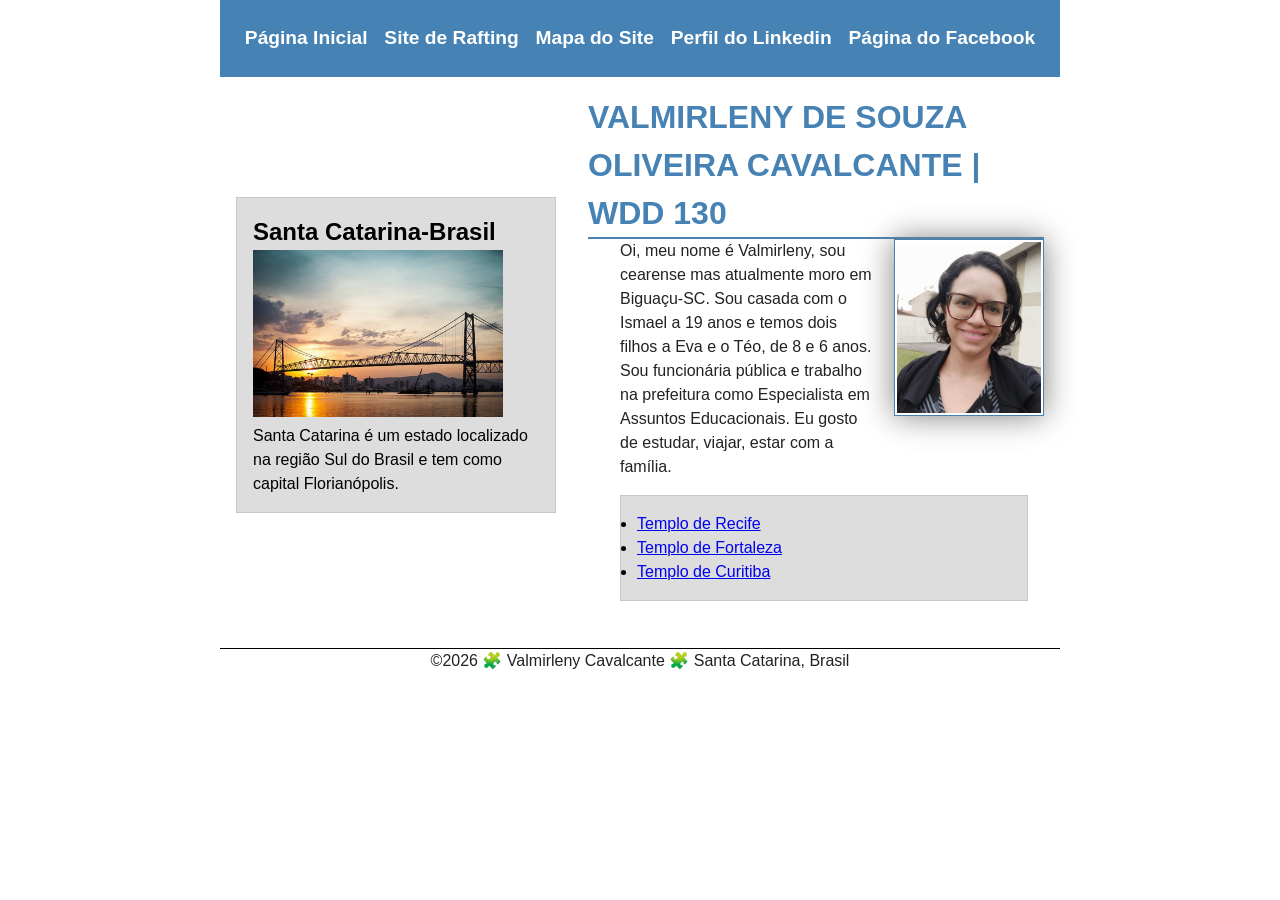
<file: index.html>
<!DOCTYPE html>
<html lang="pt-br">

<head>
    <meta charset="UTF-8">
    <meta name="viewport" content="width=device-width, initial-scale=1.0">
    <title>WDD 130 VALMIRLENY CAVALCANTE</title>

    <meta name="description" content="Valmirleny Cavalcante | WDD 130 | Página com finalidade de aprendizado.">
    <meta name="author" content="Valmirleny Cavalcante">
    <link rel="stylesheet" href="estilos/estilos.css">
</head>

<body>
    <header>
        <nav>
            <a href="#">Página Inicial</a>
            <a href="wwr/">Site de Rafting</a>
            <a href="wwr/mapa-do-site.html">Mapa do Site</a>
            <a href="https://linkedin.com">Perfil do Linkedin</a>
            <a href="https://facebook.com">Página do Facebook</a>
        </nav>
    </header>

    <div class="grid">

        <main>
            <h1 class="Indentação">VALMIRLENY DE SOUZA OLIVEIRA CAVALCANTE | WDD 130</h1>
            <img src=" imagens/perfil.jpg" alt="Meu nome é Valmirleny Cavalcante" width="200">
            <p class="indentação">Oi, meu nome é Valmirleny, sou cearense mas atualmente moro em Biguaçu-SC.
                Sou casada com o Ismael a 19 anos e temos dois filhos a Eva e o Téo, de 8 e 6 anos. Sou funcionária
                pública
                e trabalho na prefeitura como Especialista em Assuntos Educacionais. Eu gosto de estudar, viajar, estar
                com
                a família.
            </p>
            <ul class="caixa indentação">
                <li><a href="https://www.churchofjesuschrist.org/temples/details/recife-brazil-temple?lang=por"
                        target="_blank">Templo de Recife </a></li>
                <li><a href="https://www.churchofjesuschrist.org/temples/details/fortaleza-brazil-temple?lang=por"
                        target="_blank">Templo de Fortaleza</a></li>
                <li><a href="https://www.churchofjesuschrist.org/temples/details/curitiba-brazil-temple?lang=por"
                        target="_blank">Templo de Curitiba</a></li>
            </ul>
        </main>

        <aside class="caixa">
            <h2>Santa Catarina-Brasil</h2>
            <img src="imagens/imagem_ponte.jpg" alt="Ponte Hercílio Luz">
            <p>Santa Catarina é um estado localizado na região Sul do Brasil e tem como capital Florianópolis.</p>
        </aside>

    </div>

    <footer>
        <p>©️2026 🧩 Valmirleny Cavalcante 🧩 Santa Catarina, Brasil</p>
    </footer>

</body>

</html>
</file>
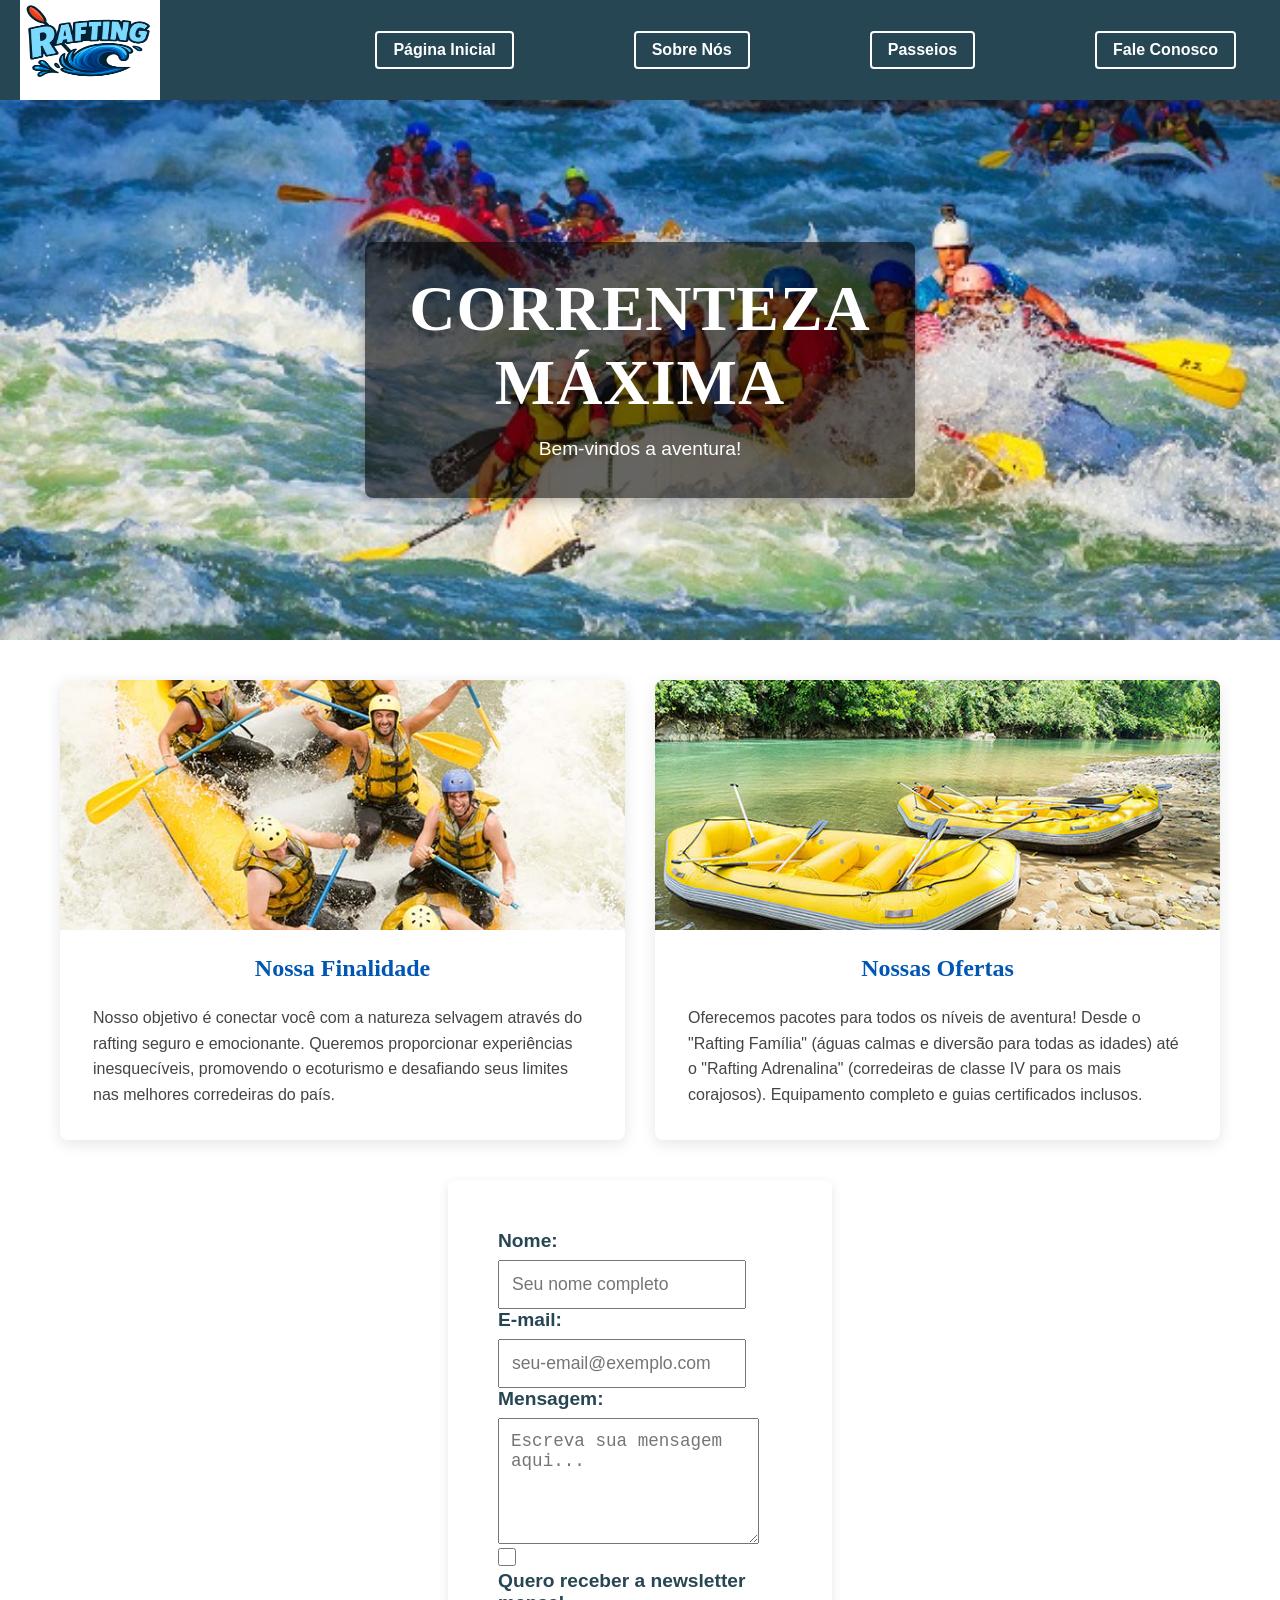
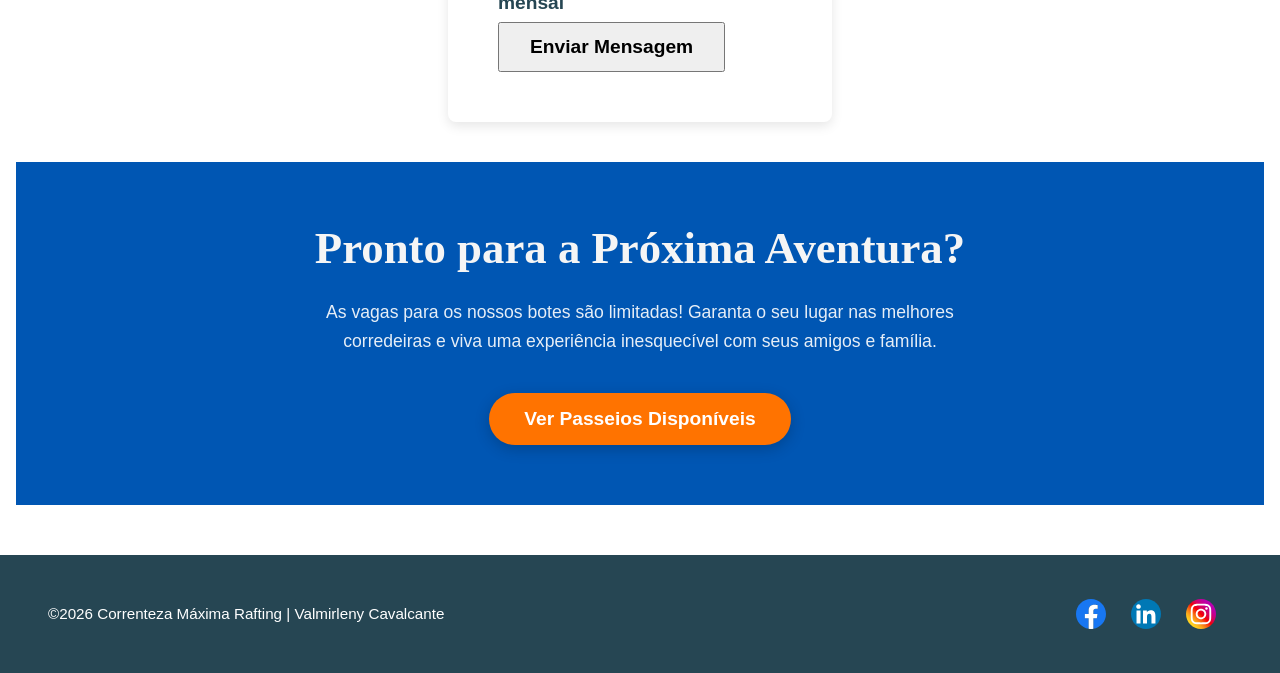
<file: wwr/index.html>
<!DOCTYPE html>
<html lang="pt-br">

<head>
    <meta charset="UTF-8">
    <meta name="viewport" content="width=device-width, initial-scale=1.0">
    <title>Página inicial Correnteza Máxima Rafting</title>
    <meta name="description" content="Página rafting">
    <meta name="author" content="Valmirleny Cavalcante">
    <link rel="stylesheet" href="estilos/rafting.css">
</head>

<body>
    <header class="página-inicial">
        <img src="imagens/logo.png" alt="Logomarca da empresa" width="200">
        <nav>
            <ul>
                <li><a href="index.html">Página Inicial</a></li>
                <li><a href="sobre.html">Sobre Nós</a></li>
                <li><a href="passeios.html">Passeios</a></li>
                <li><a href="contatos.html">Fale Conosco</a></li>
            </ul>
        </nav>
    </header>

    <div class="banner-container">
        <img src="imagens/rafting_inicial.jpeg" alt="Imagem de fundo do cabeçalho">

        <div class="banner-texto">
            <h1>Correnteza Máxima</h1>
            <p>Bem-vindos a aventura!</p>
        </div>
    </div>

    <section class="rafting-container">

        <div class="grid-card">
            <img src="imagens/inicial1.jpg" alt="Pessoas praticando rafting em corredeiras fortes">
            <div class="card-conteudo">
                <h2>Nossa Finalidade</h2>
                <p>Nosso objetivo é conectar você com a natureza selvagem através do rafting seguro e emocionante.
                    Queremos
                    proporcionar experiências inesquecíveis, promovendo o ecoturismo e desafiando seus limites nas
                    melhores
                    corredeiras do país.</p>
            </div>
        </div>

        <div class="grid-card">
            <img src="imagens/inicial3.jpg" alt="Equipe de rafting comemorando no bote">
            <div class="card-conteudo">
                <h2>Nossas Ofertas</h2>
                <p>Oferecemos pacotes para todos os níveis de aventura! Desde o "Rafting Família" (águas calmas e
                    diversão
                    para todas as idades) até o "Rafting Adrenalina" (corredeiras de classe IV para os mais corajosos).
                    Equipamento completo e guias certificados inclusos.</p>
            </div>
        </div>

    </section>




    <div class="formulario">
        <div class="formulario-inicial">
            <form action="/seu-endpoint-de-envio" method="POST">
                <div class="form-group">
                    <label for="nome">Nome:</label>
                    <input type="text" id="nome" name="nome" placeholder="Seu nome completo" required>
                </div>
                <div class="form-group">
                    <label for="email">E-mail:</label>
                    <input type="email" id="email" name="email" placeholder="seu-email@exemplo.com" required>

                    <div class="form-group">
                        <label for="mensagem">Mensagem:</label>
                        <textarea id="mensagem" name="mensagem" rows="5" placeholder="Escreva sua mensagem aqui..."
                            required></textarea>
                    </div>
                    <div class="checkbox-group">
                        <input type="checkbox" id="newsletter" name="newsletter" value="sim">
                        <label for="newsletter">Quero receber a newsletter mensal</label>
                    </div>
                    <div class="form-actions">
                        <button type="submit">Enviar Mensagem</button>
                    </div>
                </div>
            </form>
        </div>

        <section class="cta-passeios">
            <div class="cta-conteudo">
                <h2>Pronto para a Próxima Aventura?</h2>
                <p>As vagas para os nossos botes são limitadas! Garanta o seu lugar nas melhores corredeiras e viva uma
                    experiência inesquecível com seus amigos e família.</p>

                <a href="passeios.html" class="botao-cta">Ver Passeios Disponíveis</a>
            </div>
        </section>


    </div>

    <footer>
        <p>©️2026 Correnteza Máxima Rafting | Valmirleny Cavalcante </p>
        <nav class="socialmedia">
            <a href="https://facebook.com"><img src="imagens/facebook.svg" alt="Ícone do facebook"></a>
            <a href="https://linkedin.com"><img src="imagens/linkedin.svg" alt="Ícone do Linkedin"></a>
            <a href="https://instagram.com"><img src="imagens/instagram.svg" alt="ìcone do Instagram"></a>
        </nav>

    </footer>

</body>

</html>
</file>
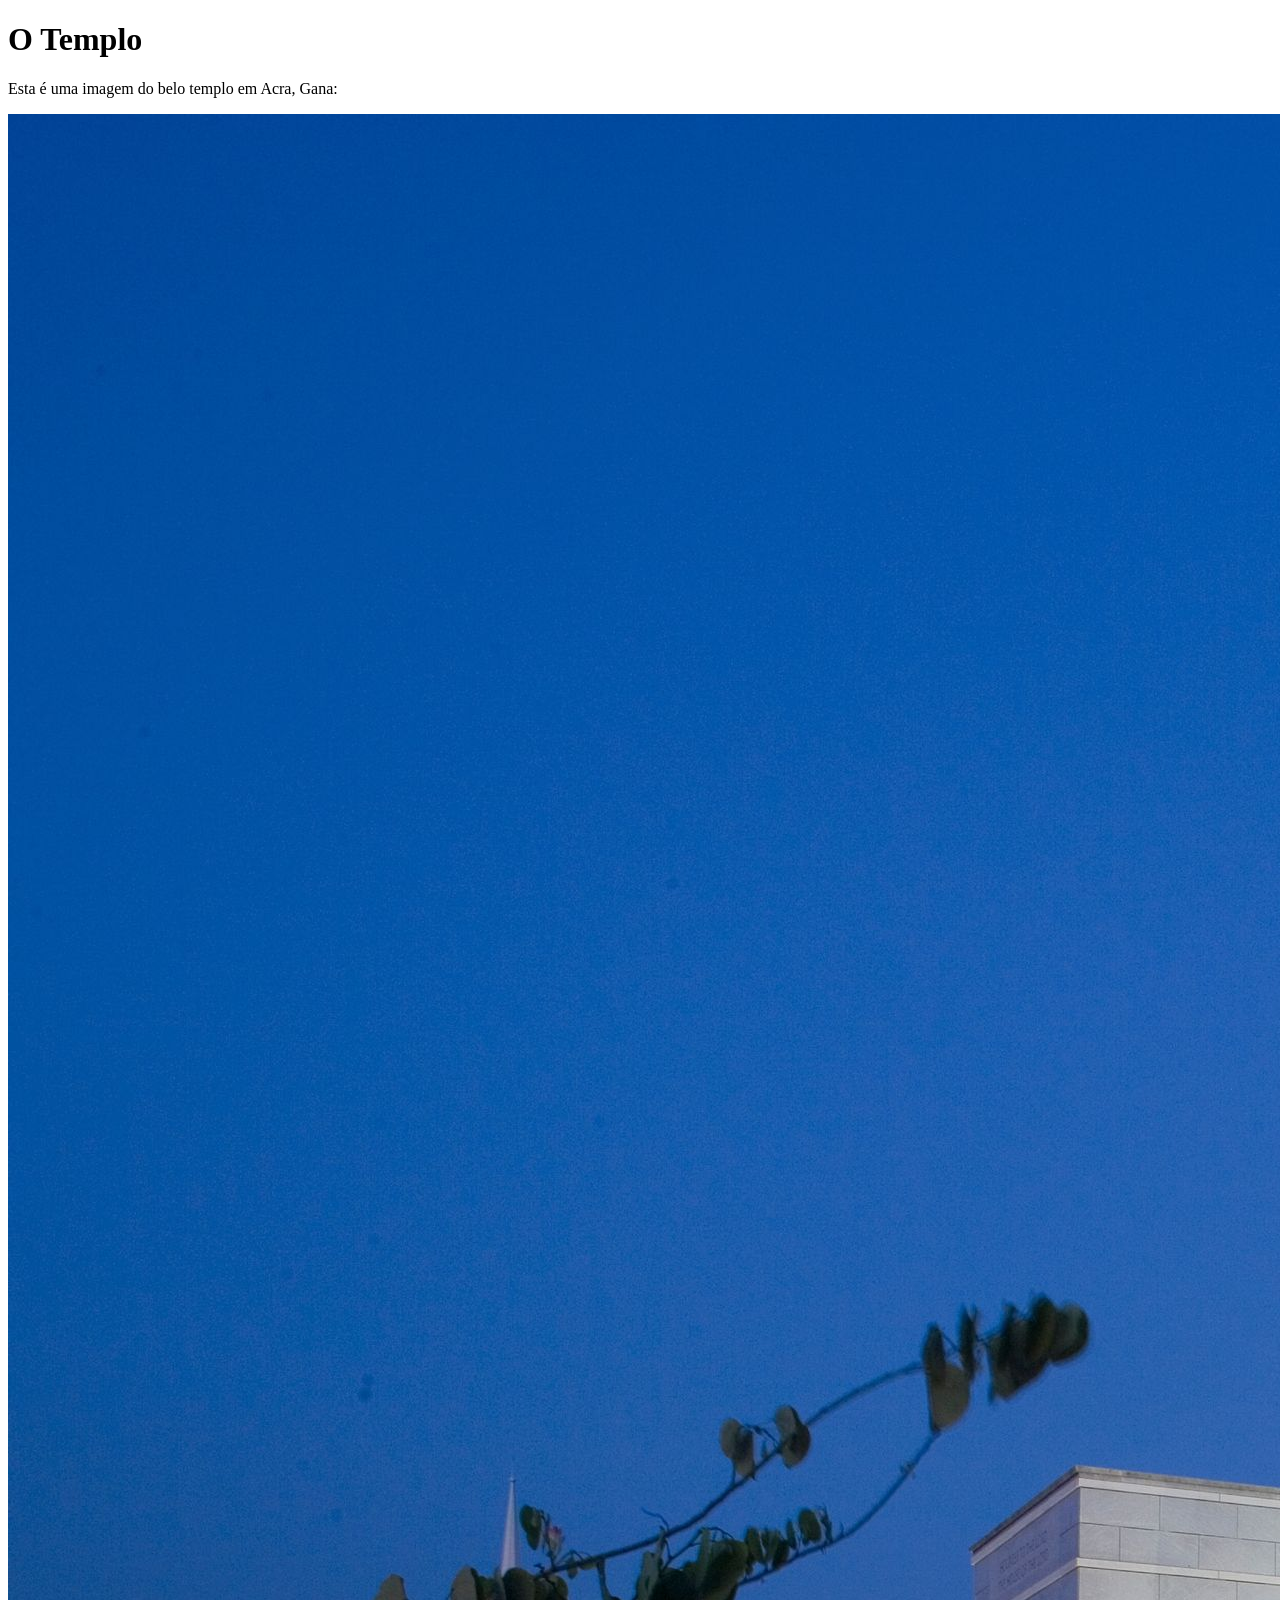
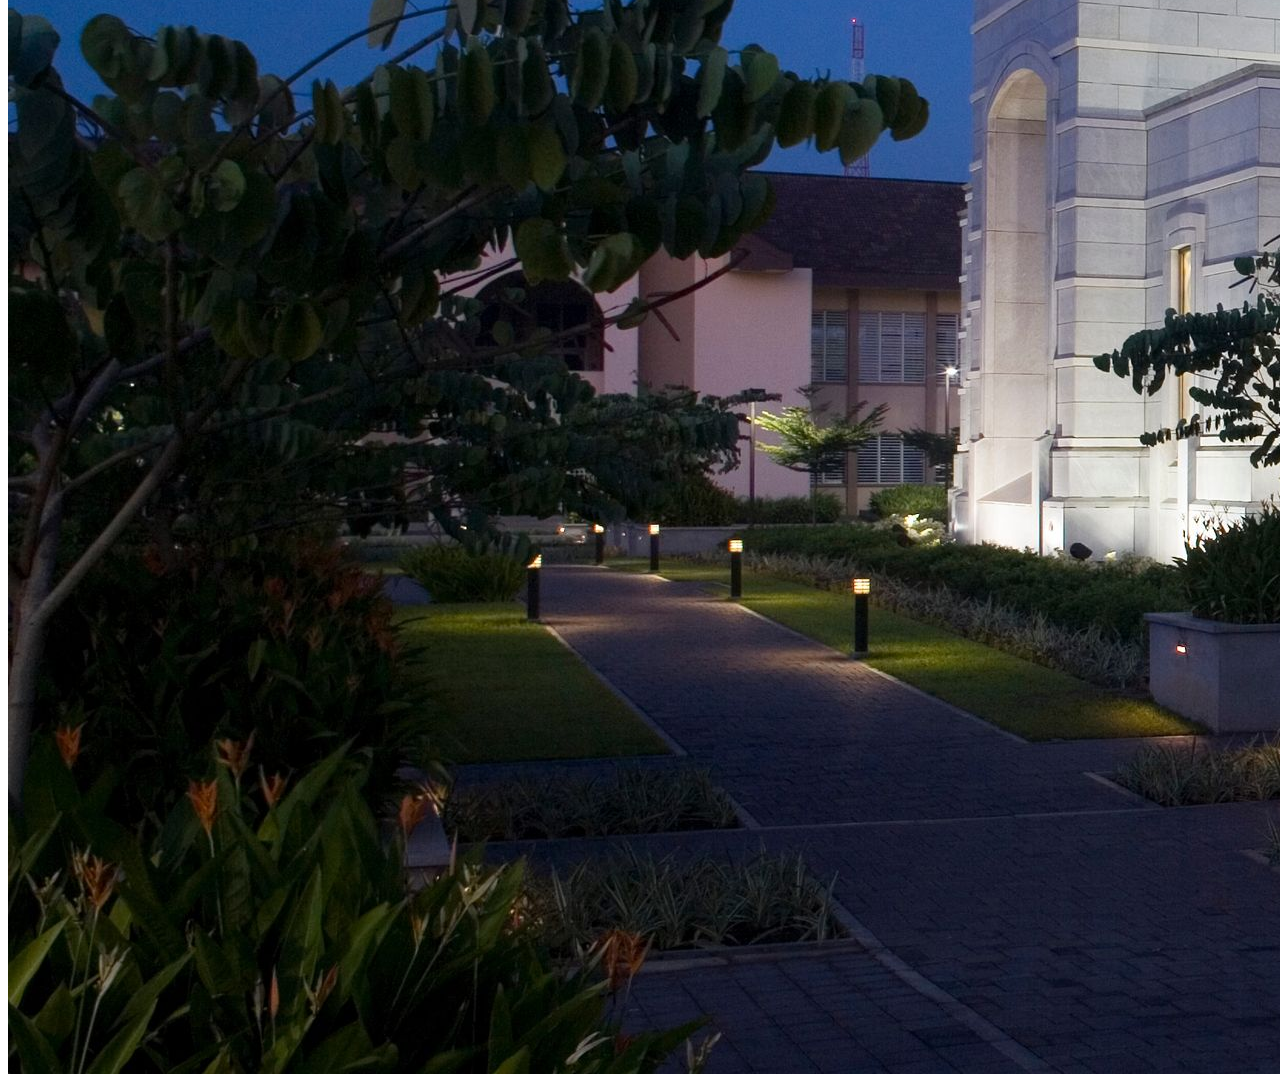
<file: semana01/imagens.html>
<!DOCTYPE html>
<html lang="pt-br">
<head>
    <meta charset="UTF-8">
    <meta name="viewport" content="width=device-width, initial-scale=1.0">
    <title>Imagem do Templo</title>
</head>
<body>
    <h1>O Templo</h1>
    <p>Esta é uma imagem do belo templo em Acra, Gana:</p>
    <img src="imagens/templo-largo.jpeg" alt="O Templo de Acra, Gana">
    
</body>
</html>
</file>
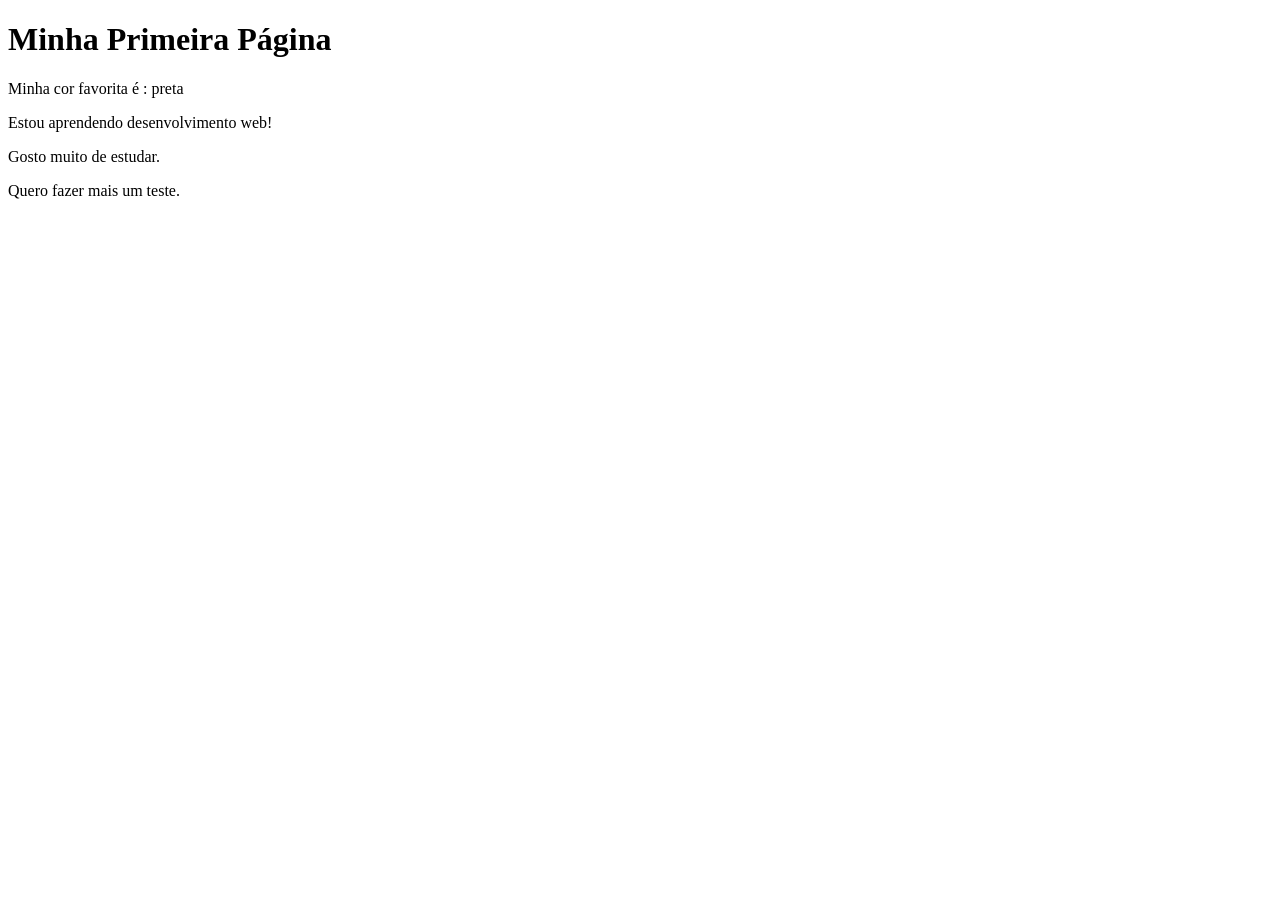
<file: semana01/primeira-pagina.html>
<!DOCTYPE html>
<html lang="pt-br">

<head>
    <meta charset="UTF-8">
    <meta name="viewport" content="width=device-width, initial-scale=1.0">
    <title>Minha Primeira Página</title>
</head>

<body>
    <h1>Minha Primeira Página</h1>
    <p>Minha cor favorita é : preta </p>
    <p>Estou aprendendo desenvolvimento web!</p>

    <p>Gosto muito de estudar.</p>
    <p>Quero fazer mais um teste.</p>
</body>

</html>
</file>
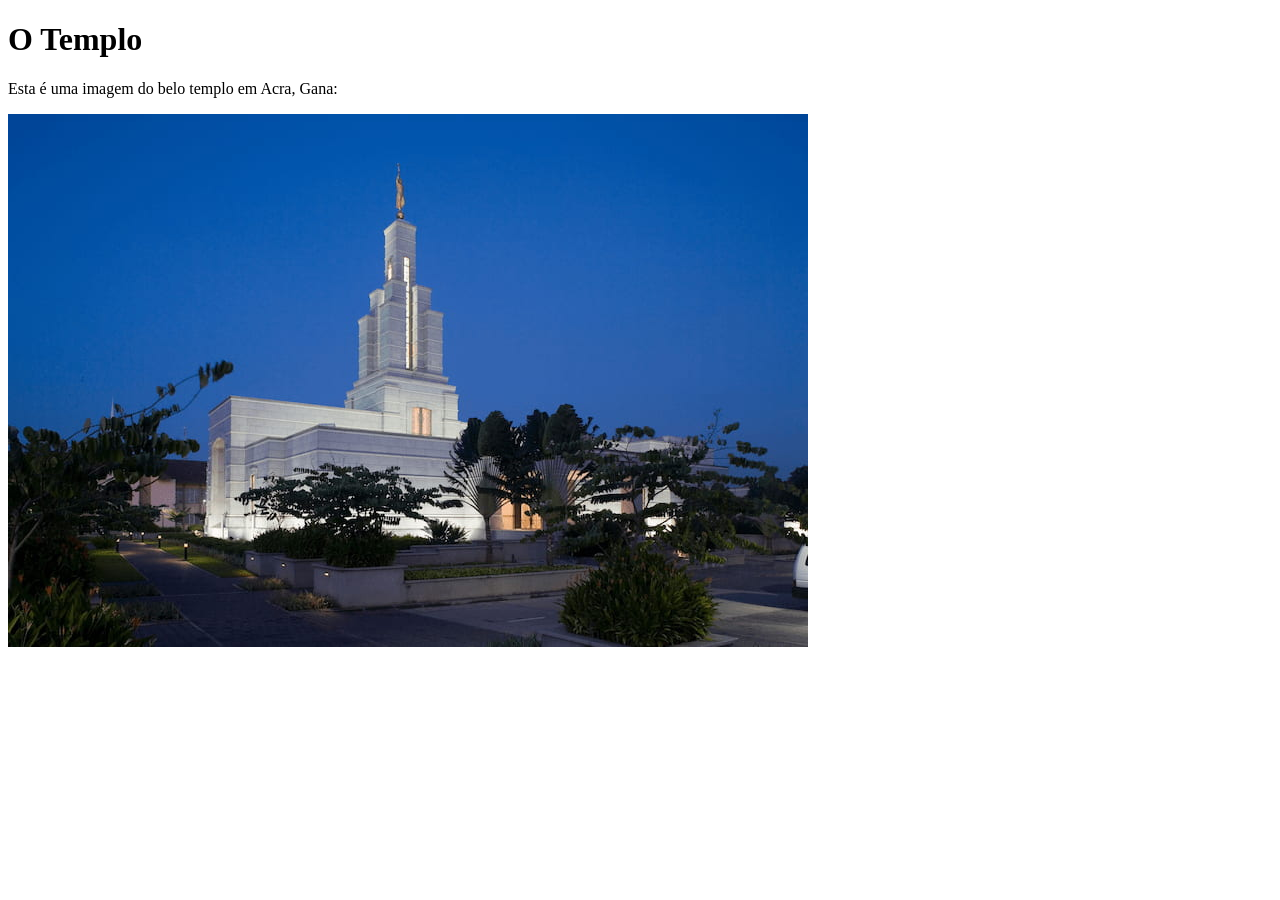
<file: semana01/solucao-imagens.html>
<!DOCTYPE html>
<html lang="pt-br">
<head>
    <meta charset="UTF-8">
    <meta name="viewport" content="width=device-width, initial-scale=1.0">
    <title>Imagem do Templo</title>
</head>
<body>
    <h1>O Templo</h1>
    <p>Esta é uma imagem do belo templo em Acra, Gana:</p>
    <img src="imagens/templo-pequeno.jpg" alt="Templo de Acra, Gana">

</body>
</html>
</file>
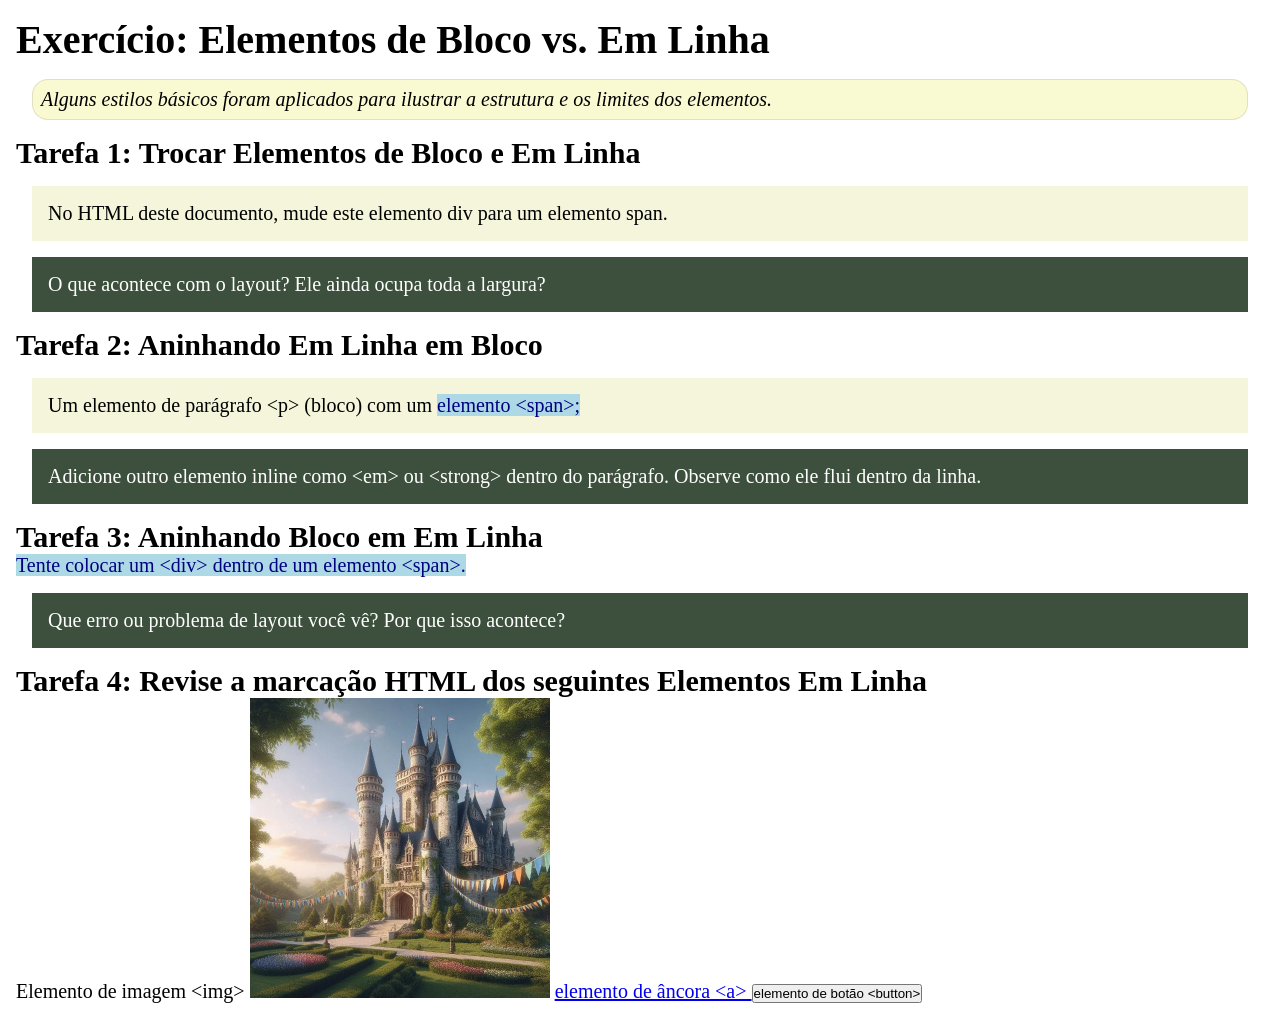
<file: semana02/bloco-vs-inline.html>
<!DOCTYPE html>
<html lang="pt-br">

<head>
    <meta charset="UTF-8">
    <meta name="viewport" content="width=device-width, initial-scale=1.0">
    <title>Exercício: Elementos de Bloco vs. Inline</title>
    <link rel="stylesheet" href="estilos/bloco-vs-inline.css">
</head>

<body>
    <main>
        <h1>Exercício: Elementos de Bloco vs. Em Linha</h1>
        <p class="note">Alguns estilos básicos foram aplicados para ilustrar a estrutura e os limites dos elementos.</p>

        <h2>Tarefa 1: Trocar Elementos de Bloco e Em Linha</h2>
        <div>No HTML deste documento, mude este elemento div para um elemento span.</div>

        <p class="question">O que acontece com o layout? Ele ainda ocupa toda a largura?</p>

        <h2>Tarefa 2: Aninhando Em Linha em Bloco</h2>
        <p>Um elemento de parágrafo &lt;p&gt; (bloco) com um <span>elemento &lt;span&gt;;</span></p>
        <p class="question">Adicione outro elemento inline como &lt;em&gt; ou &lt;strong&gt; dentro do parágrafo.
            Observe como ele flui dentro da linha.</p>

        <h2>Tarefa 3: Aninhando Bloco em Em Linha</h2>
        <span>Tente colocar um &lt;div&gt; dentro de um elemento &lt;span&gt;.</span>
        <p class="question">Que erro ou problema de layout você vê? Por que isso acontece?</p>


        <h2>Tarefa 4: Revise a marcação HTML dos seguintes Elementos Em Linha</h2>
        Elemento de imagem &lt;img&gt;
        <img src="imagens/castelo.webp" alt="imagem (imagens estão em linha)" width="300" height="300">
        <a href="https://churchofjesuschrist.org">elemento de âncora &lt;a&gt; </a>
        <button type="button">elemento de botão &lt;button&gt;</button>
    </main>
</body>

</html>
</file>
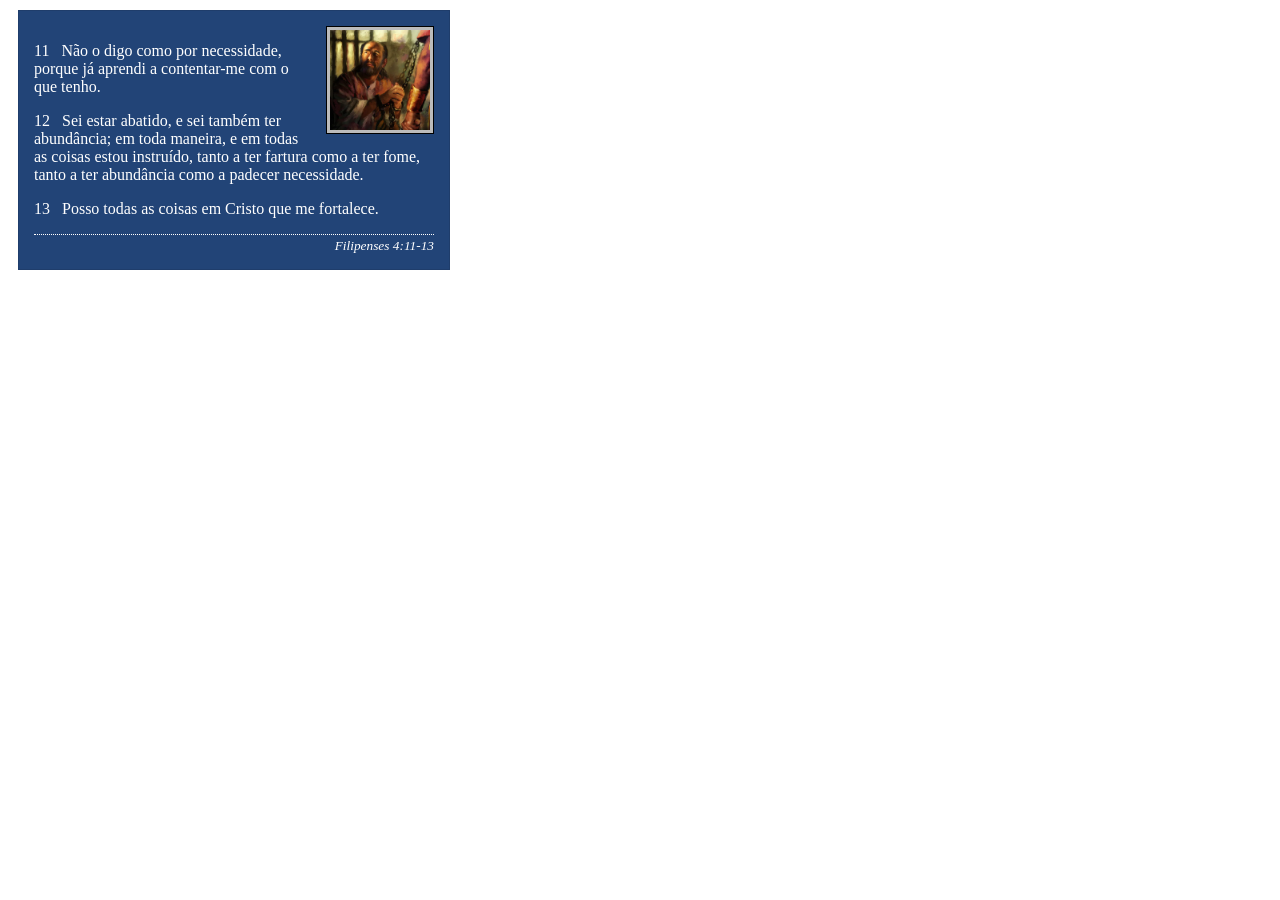
<file: semana02/box-model-solucao.html>
<!DOCTYPE html>
<html lang="pt-br">

<head>
    <meta charset="UTF-8">
    <meta name="viewport" content="width=device-width, initial-scale=1.0">
    <title>Atividade de Box Model</title>
    <link rel="stylesheet" href="estilos/box-model-solucao.css">
</head>

<body>
    <main>
        <div class="callout">
            <img src="imagens/apostolo-paulo-preso.webp" alt="Apóstolo Paulo - Preso em Roma" width="200" height="200">
            <blockquote>
                <p>11 &nbsp; Não o digo como por necessidade, porque já aprendi a contentar-me com o que tenho.</p>
                <p>12 &nbsp; Sei estar abatido, e sei também ter abundância; em toda maneira, e em todas as coisas estou
                    instruído, tanto a ter fartura como a ter fome, tanto a ter abundância como a padecer necessidade.
                </p>
                <p>13 &nbsp; Posso todas as coisas em Cristo que me fortalece.</p>
            </blockquote>
            <cite>Filipenses 4:11-13</cite>
        </div>
    </main>
</body>

</html>
</file>
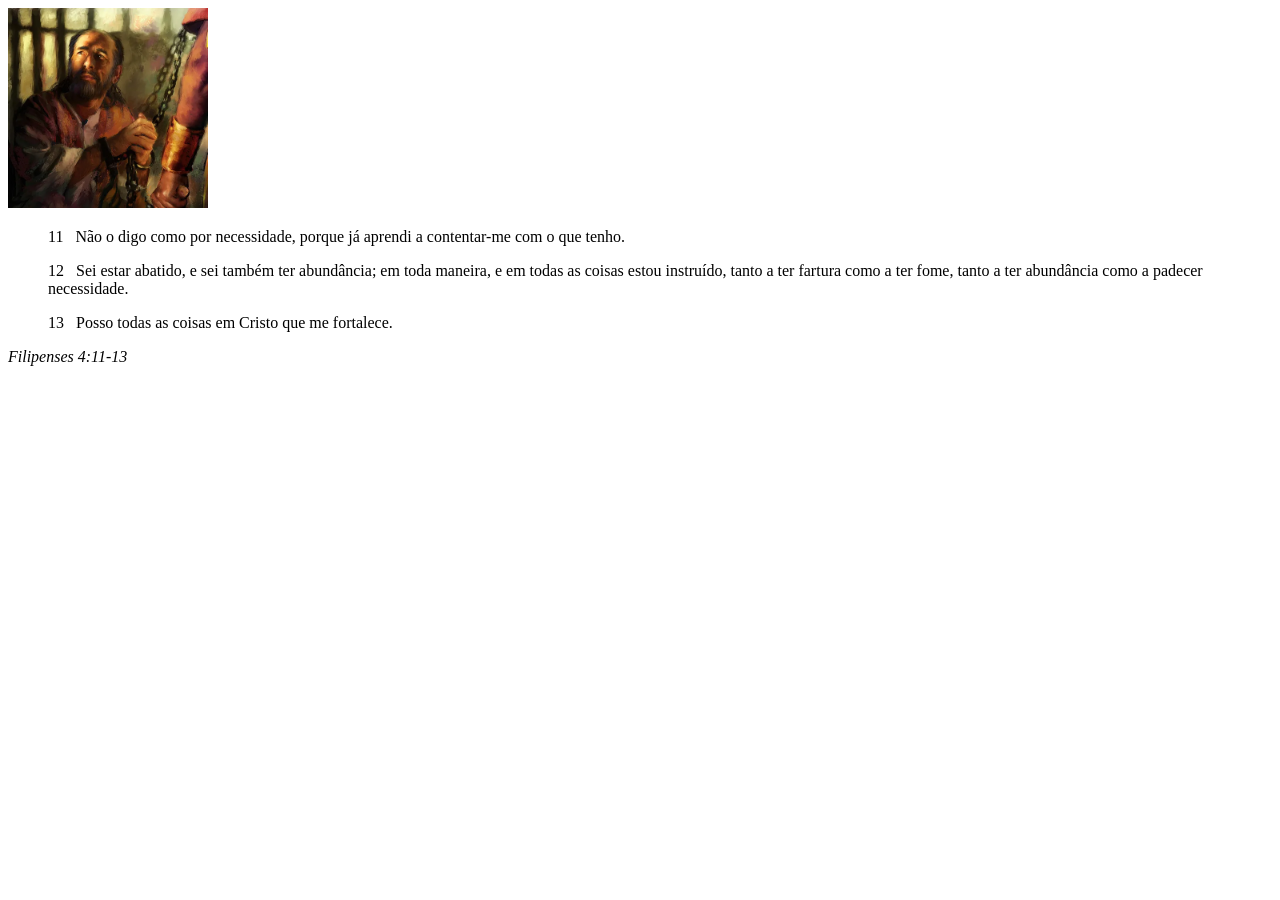
<file: semana02/box-model.html>
<!DOCTYPE html>
<html lang="pt-br">
<head>
    <meta charset="UTF-8">
    <meta name="viewport" content="width=device-width, initial-scale=1.0">
    <title>Atividade de Box Model</title>
</head>
<body>
    <main>
        <div class="callout">
            <img src="imagens/apostolo-paulo-preso.webp" alt="Apóstolo Paulo - Preso em Roma" width="200" height="200">
            <blockquote>
                <p>11 &nbsp; Não o digo como por necessidade, porque já aprendi a contentar-me com o que tenho.</p>
                <p>12 &nbsp; Sei estar abatido, e sei também ter abundância; em toda maneira, e em todas as coisas estou instruído, tanto a ter fartura como a ter fome, tanto a ter abundância como a padecer necessidade.</p>
                <p>13 &nbsp; Posso todas as coisas em Cristo que me fortalece.</p>
            </blockquote>
            <cite>Filipenses 4:11-13</cite>
        </div>
    </main>
</body>
</html>
</file>
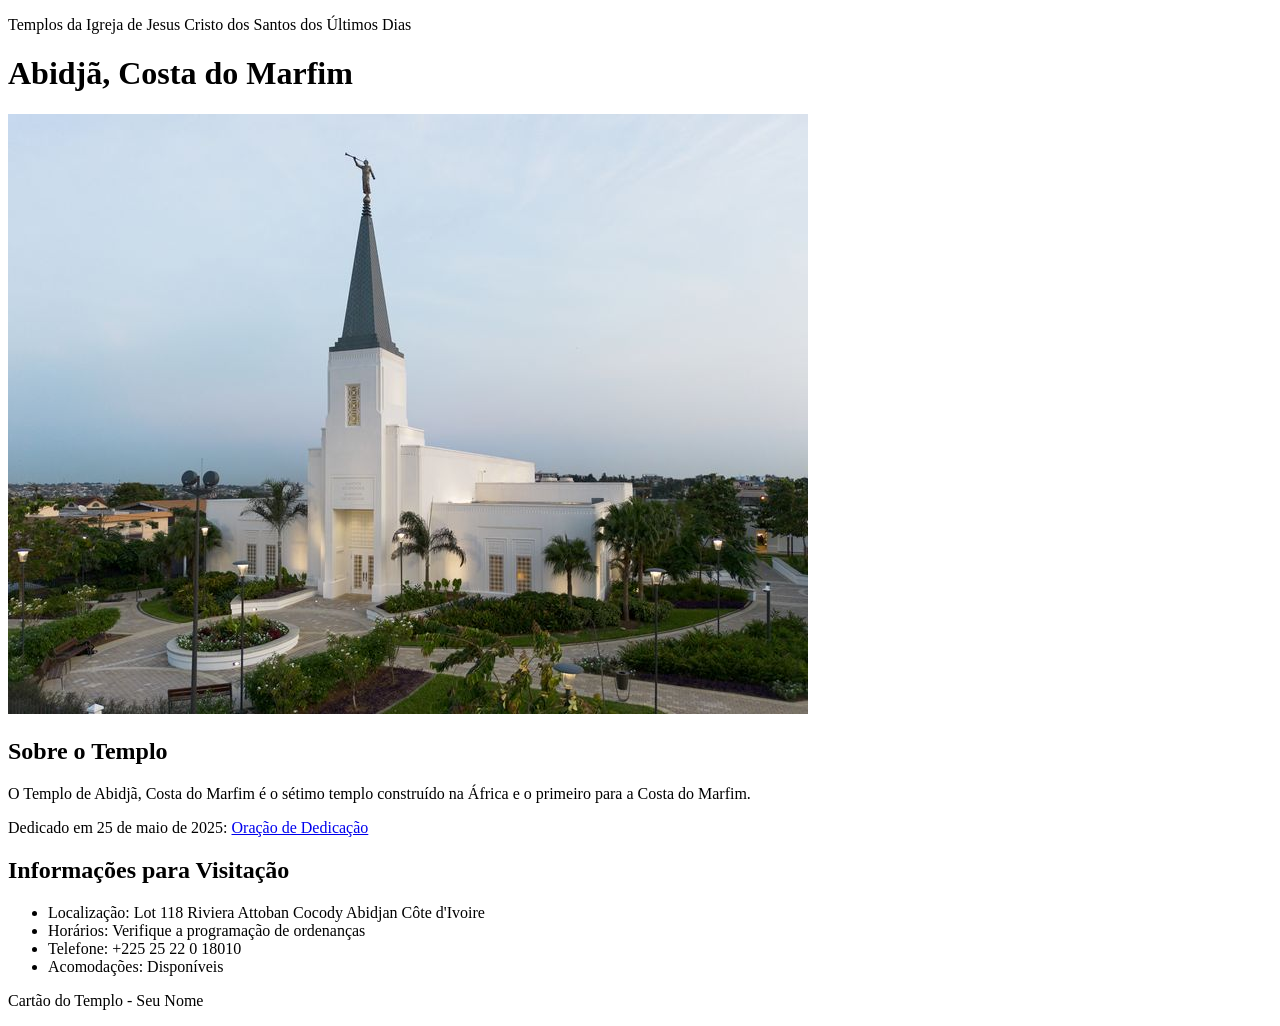
<file: semana02/templo.html>
<!DOCTYPE html>
<html lang="pt-br">

<head>
    <meta charset="UTF-8">
    <meta name="viewport" content="width=device-width, initial-scale=1.0">
    <title>Cartão do Templo - Abidjã, Costa do Marfim</title>
</head>

<body>
    <header>
        <p>Templos da Igreja de Jesus Cristo dos Santos dos Últimos Dias</p>
    </header>
    <main>
        <h1>Abidjã, Costa do Marfim</h1>
        <picture>
            <img src="imagens/abidja-costa-do-marfim.jpeg" alt="Templo de Abidjã, Costa do Marfim">
        </picture>
        <section>
            <h2>Sobre o Templo</h2>
            <p>O Templo de Abidjã, Costa do Marfim é o sétimo templo construído na África e o primeiro para a Costa do Marfim.</p>
            <p>Dedicado em 25 de maio de 2025: <a
                    href="https://www.churchofjesuschrist.org/temples/dedicatory-prayer/abidjan-ivory-coast-temple/2025-05-25?lang=eng"
                    target="_blank" rel="noopener noreferrer">Oração de Dedicação</a></p>
        </section>
        <section>
            <h2>Informações para Visitação</h2>
            <ul>
                <li>Localização: Lot 118 Riviera Attoban Cocody Abidjan Côte d'Ivoire</li>
                <li>Horários: Verifique a programação de ordenanças</li>
                <li>Telefone: +225 25 22 0 18010</li>
                <li>Acomodações: Disponíveis</li>
            </ul>
        </section>
    </main>
    <footer>
        <p>Cartão do Templo - Seu Nome</p>
    </footer>
</body>

</html>
</file>
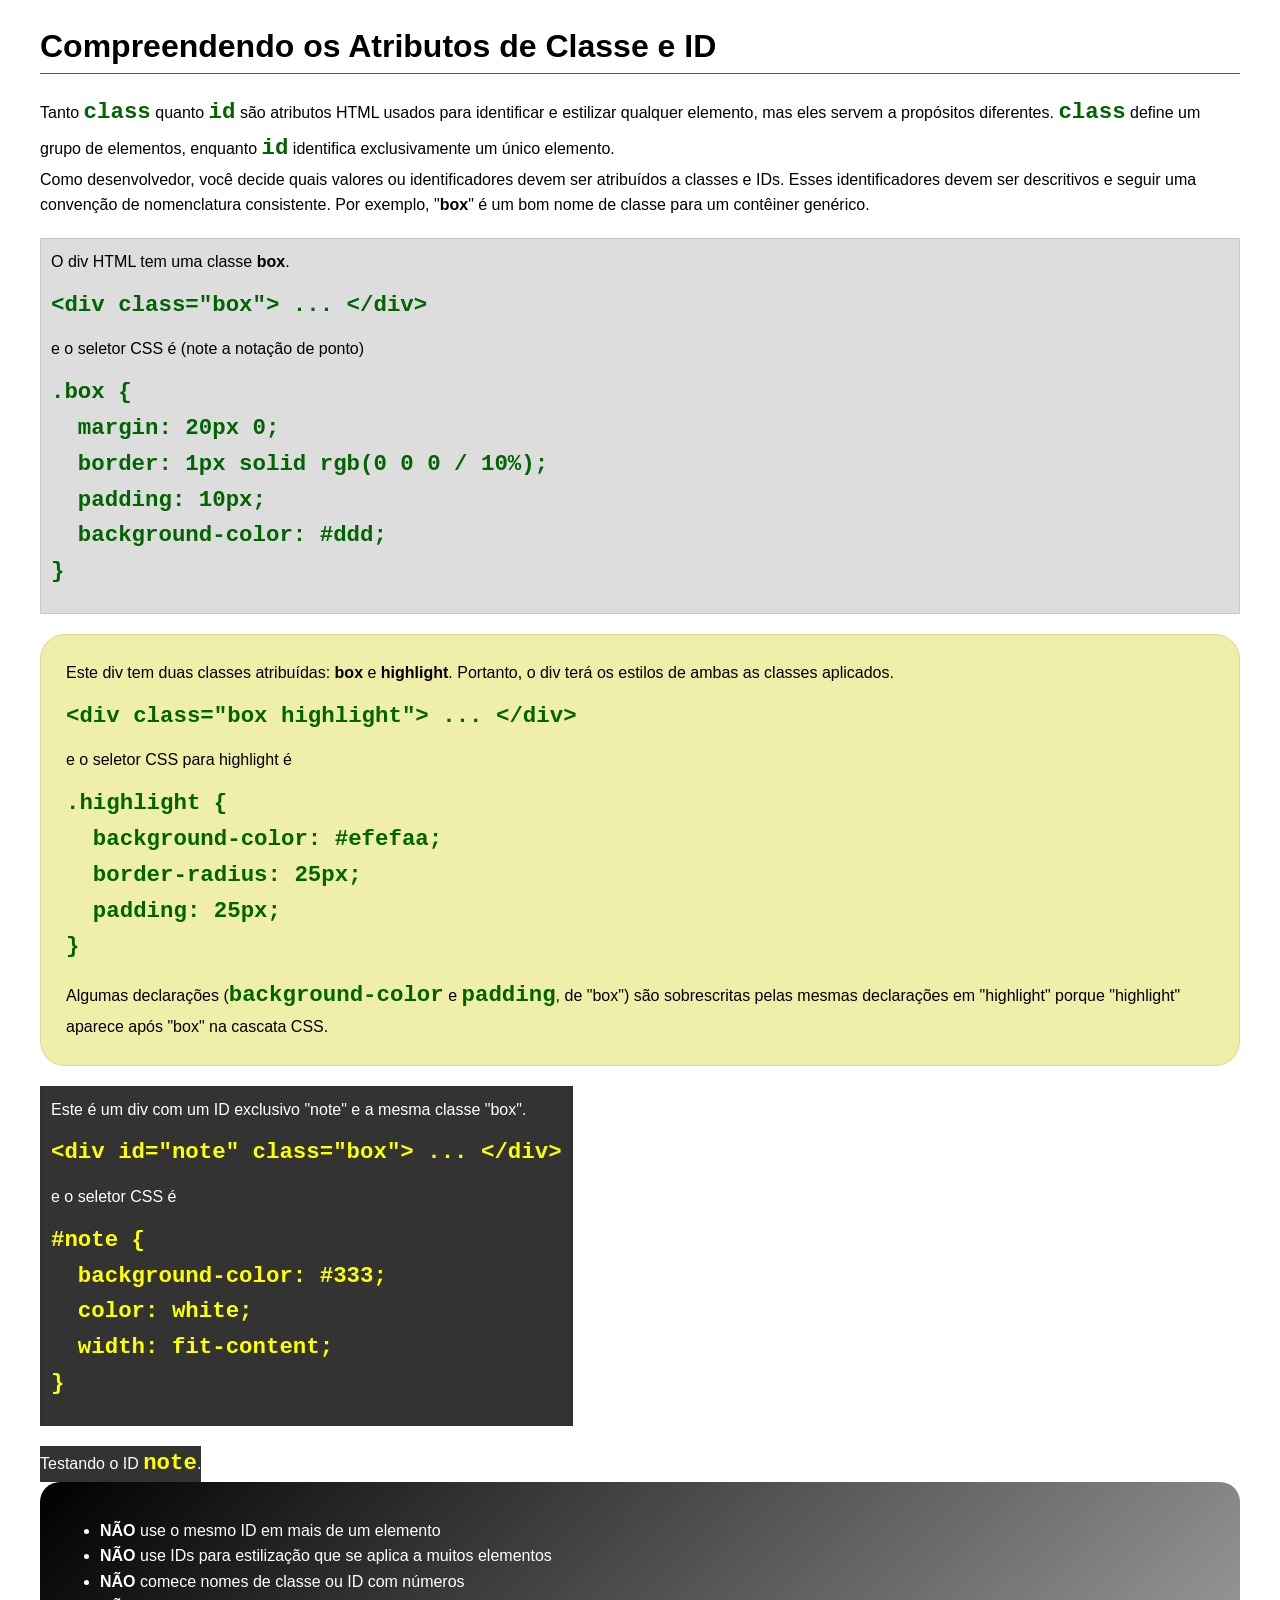
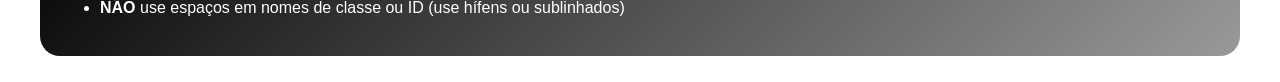
<file: semana03/classe-e-id.html>
<!DOCTYPE html>
<html lang="pt-br">

<head>
    <meta charset="UTF-8">
    <meta name="viewport" content="width=device-width, initial-scale=1.0">
    <title>Atributos de Classe vs ID</title>
    <link rel="stylesheet" href="estilos/classe-e-id.css">
</head>

<body>
    <h1>Compreendendo os Atributos de Classe e ID</h1>
    <p>Tanto <code>class</code> quanto <code>id</code> são atributos HTML usados para identificar e estilizar qualquer
        elemento, mas eles servem a propósitos diferentes. <code>class</code> define um grupo de elementos, enquanto
        <code>id</code> identifica exclusivamente um único elemento.
    </p>
    <p>Como desenvolvedor, você decide quais valores ou identificadores devem ser atribuídos a classes e IDs. Esses
        identificadores devem ser descritivos e seguir uma convenção de nomenclatura consistente. Por exemplo,
        "<strong>box</strong>" é um bom nome de classe para um contêiner genérico.</p>
    <div class="box">
        <p>O div HTML tem uma classe <strong>box</strong>.</p>
        <pre><code class="html">&lt;div class="box"&gt; ... &lt;/div&gt;</code></pre>
        e o seletor CSS é (note a notação de ponto)
        <pre><code class="css">.box {
  margin: 20px 0;
  border: 1px solid rgb(0 0 0 / 10%);
  padding: 10px;
  background-color: #ddd; 
}</code></pre>
    </div>

    <div class="box highlight">
        <p>Este div tem duas classes atribuídas: <strong>box</strong> e <strong>highlight</strong>. Portanto, o div terá
            os estilos de ambas as classes aplicados.</p>
        <pre><code class="html">&lt;div class="box highlight"&gt; ... &lt;/div&gt;</code></pre>
        e o seletor CSS para highlight é
        <pre><code class="css">.highlight {
  background-color: #efefaa;
  border-radius: 25px;
  padding: 25px;
}</code></pre>
        <p>Algumas declarações (<code>background-color</code> e <code>padding</code>, de "box") são sobrescritas pelas
            mesmas declarações em "highlight" porque "highlight" aparece após "box" na cascata CSS.</p>
    </div>

    <div id="note" class="box">
        <p>Este é um div com um ID exclusivo "note" e a mesma classe "box".</p>
        <pre><code class="html">&lt;div id="note" class="box"&gt; ... &lt;/div&gt;</code></pre>
        e o seletor CSS é
        <pre><code class="css">#note {
  background-color: #333;
  color: white;
  width: fit-content;
}</code></pre>
    </div>

    <div id="note">
        <p>Testando o ID <code>note</code>.</p>
    </div>

    <section id="melhor-pratica">
        <ul>
            <li><strong>NÃO</strong> use o mesmo ID em mais de um elemento</li>
            <li><strong>NÃO</strong> use IDs para estilização que se aplica a muitos elementos</li>
            <li><strong>NÃO</strong> comece nomes de classe ou ID com números</li>
            <li><strong>NÃO</strong> use espaços em nomes de classe ou ID (use hífens ou sublinhados)</li>
        </ul>
    </section>

    <br>

</body>

</html>
</file>
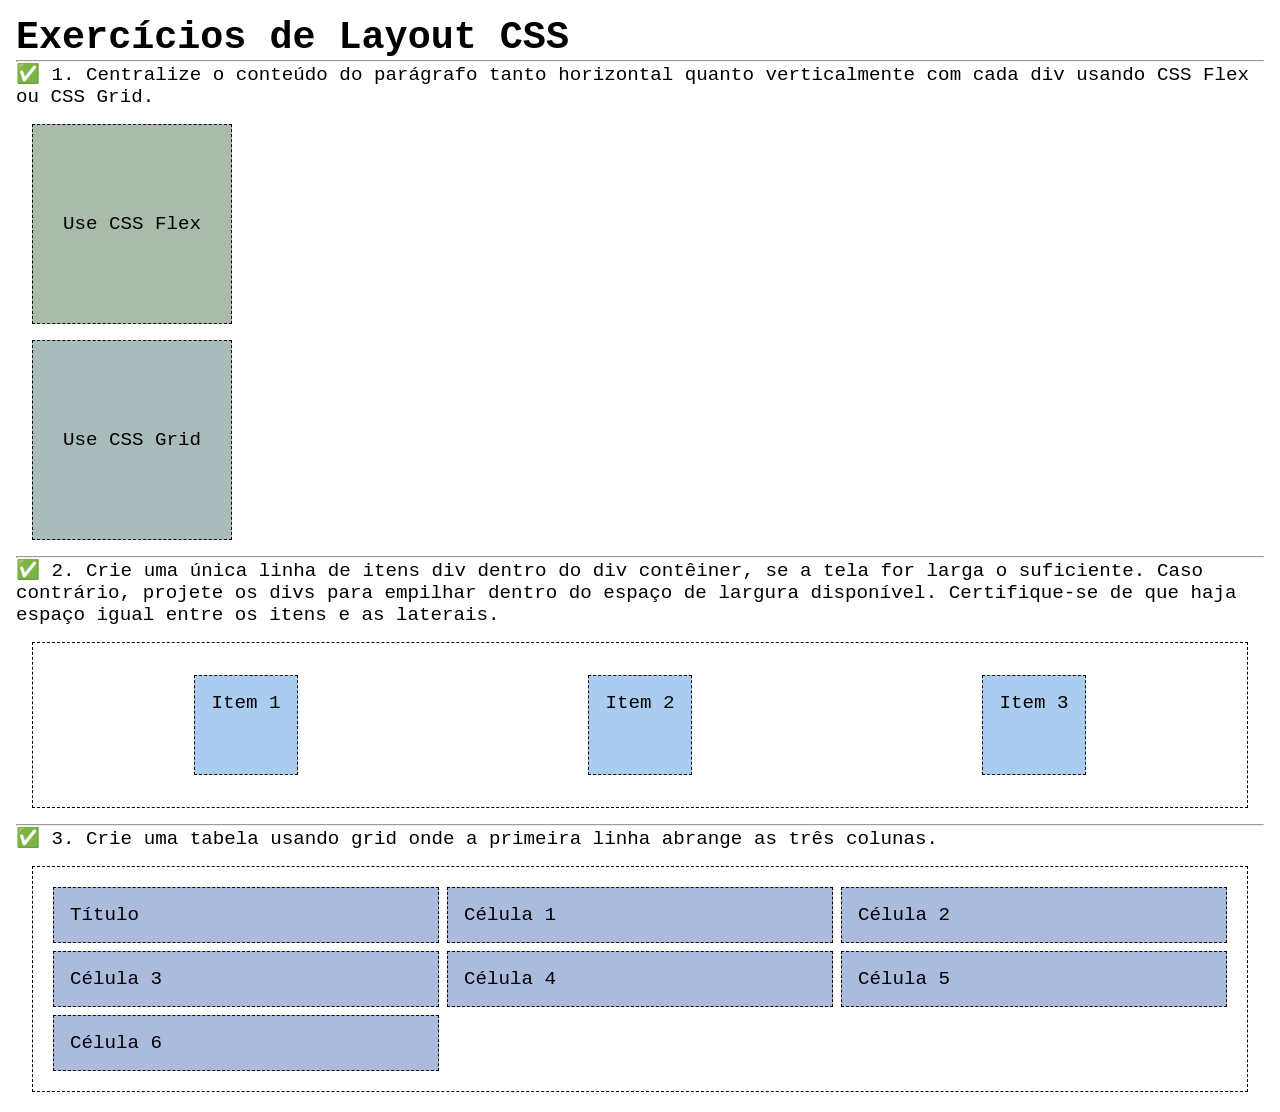
<file: semana04/exercicios-layout.html>
<!DOCTYPE html>
<html lang="pt-br">

<head>
    <meta charset="UTF-8">
    <meta name="viewport" content="width=device-width, initial-scale=1.0">
    <title>Exercícios de Layout CSS</title>
    <link rel="stylesheet" href="estilos/solucoes-dos-exercicios-de-layout.css">
</head>

<body>
    <main>
        <h1>Exercícios de Layout CSS</h1>
        <hr>
        <p>✅ 1. Centralize o conteúdo do parágrafo tanto horizontal quanto verticalmente com cada div usando CSS Flex ou
            CSS Grid.
        </p>
        <div class="one flex">
            <p>Use CSS Flex</p>
        </div>
        <div class="one grid">
            <p>Use CSS Grid</p>
        </div>
        <hr>
        <p>✅ 2. Crie uma única linha de itens div dentro do div contêiner, se a tela for larga o suficiente. Caso
            contrário, projete os
            divs para empilhar dentro do espaço de largura disponível. Certifique-se de que haja espaço igual entre os
            itens e as laterais.</p>
        <div class="container2">
            <div class="dois">
                <p>Item 1</p>
            </div>
            <div class="dois">
                <p>Item 2</p>
            </div>
            <div class="dois">
                <p>Item 3</p>
            </div>
        </div>
        <hr>
        <p>✅ 3. Crie uma tabela usando grid onde a primeira linha abrange as três colunas. </p>
        <div class="container3">
            <div class="tres colunas-3">
                <p>Título</p>
            </div>
            <div class="tres">
                <p>Célula 1</p>
            </div>
            <div class="tres">
                <p>Célula 2</p>
            </div>
            <div class="tres">
                <p>Célula 3</p>
            </div>
            <div class="tres">
                <p>Célula 4</p>
            </div>
            <div class="tres">
                <p>Célula 5</p>
            </div>
            <div class="tres">
                <p>Célula 6</p>
            </div>

        </div>
    </main>
</body>

</html>
</file>
<file: estilos/estilos.css>
* {
  margin: 0;
  padding: 0;
  box-sizing: border-box;
}

body {
    font-family: Arial, Helvetica, sans-serif;
    line-height: 1.5;
    color: #222;
    background: #fff;
    margin: 0;
}

nav {
  background-color: steelblue;
  padding: 1rem;
  display: flex;
  justify-content: space-evenly;
  align-items: center;
}

nav a {
  display: block;
  padding: 0.5rem;
  text-decoration: none;
  font-size: 1.2rem;
  font-weight: 700;
  color: #fff; 
}


header, footer, .grid {
  max-width: 840px;
  margin: 0 auto;
}

h1 {
    color: steelblue;
    border-bottom: 2px solid;
}

main img {
    margin-left: 20px;
    margin-bottom: 20px;
    width: 150px;
    height: auto;
    border: 1px solid steelblue;
    padding: 2px;
    box-shadow: 0 0 30px gray;
    float: right;
}

.grid {
  display: grid;
  align-items: center;
}
    
main {
  grid-column: 2/3;
  margin: 1rem;
}
    
aside {
  width: 20rem;
  position: relative;
  grid-column: 1/2;
  grid-row: 1/2;
}

aside img {
    width: 250px;
    height: auto;
}

p {
    padding: 0;
}

aside h2 {
    position: static;
}

footer {
    margin-top: 15px;
    border-top: 1px solid #000;
    text-align: center;
}

/* Seletores de Classe */

.caixa {
  margin: 1rem;
  border: 1px solid rgb(0 0 0 / 10%);
  padding: 1rem;
  background-color: #ddd;
  color: #000;
}

.indentação {
    margin-left: 2rem;
}
</file>
<file: wwr/estilos/rafting.css>
:root {
    --cor-primaria: #055a05;
    --cor-secundaria: #f4a261;
    --cor-destaque1: #264653;
    --cor-destaque2: #e9c46a;
    --fonte-titulo: "Time New Roman", "Georgia", serif;
    --fonte-body: Arial, Helvetica, sans-serif;
}


* {
    margin: 0;
    padding: 0;
    box-sizing: border-box;
}

body {
    font-family: var(--fonte-body);
    color: var(--cor-destaque1);
}

header, main, footer {
    width: 100%;
    margin: 0 auto;
}

h1, h2 {
    font-family: var(--fonte-titulo);
    color: var(--cor-primaria);
    text-align: center;
}

nav, p, section, article {
    margin: 16px;
    padding: 8px;
}

.redes-sociais a {
    text-decoration: none;
}

.hero img {
    width: 100%;
    height: 100%;      
    object-fit: cover; 
}


.hero h1 {
    position: absolute;
    top: 20px;
    width: 100%;
    padding: 16px;
    text-align: center;
    opacity: 0,7;
    background-color: var(--cor-destaque1);
    color: #fff;
}

.hero {
    position: relative;     
    width: 100%;
    height: 400px;            
    background-size: cover;
    background-position: center;
    margin-bottom: 100px; 
}

.hero article {
    position: absolute;
    bottom: 50px;
    left: 50%;
    transform: translateX(-50%);
    width: 90%;
    max-width: 850px;
    display: flow-root;
    background-color: var(--cor-secundaria);
    padding: 20px;
    border-radius: 8px;
    box-shadow: 0 10px 25px rgba(0, 0, 0, 0.15);
}
    

.hero article img {
    float: right;
    margin-left: 30px;
    width: 180px;
    height: auto;   
}

.hero article p {
    margin: 0;
    color: #333333;
    line-height: 1.5;
    font-family: Arial, Helvetica, sans-serif;
    font-size: 20px;
}

nav a {
    text-decoration: none;
}

.aventura-galeria {
    max-width: 1200px;
    margin: 40px auto;
    padding: 0 20px;
    text-align: center;
}

.aventura-galeria h2 {
    margin-bottom: 25px;
    color: var(--cor-principal, #023e8a); 
    grid-column: 1 / -1; 
    text-align: center;  
}
.grid-aventuras {
    display: grid;
    grid-template-columns: repeat(5, 1fr); 
    gap: 15px; 
}

.grid-aventuras figure {
    margin: 0;
    padding: 0;
    background-color: #fff;
    border-radius: 8px;
    overflow: hidden;
    box-shadow: 0 4px 8px rgba(0, 0, 0, 0.1);
    transition: transform 0.3s ease;
}

.grid-aventuras figure:hover {
    transform: translateY(-5px);
}

.grid-aventuras img {
    width: 100%;
    height: 180px; 
    object-fit: cover; 
    display: block;
}

.grid-aventuras figcaption {
    padding: 12px 5px;
    font-size: 0.95rem;
    font-weight: bold;
    color: #333;
    background-color: #f8f9fa;
    border-top: 1px solid #eee;
}

.secao-historia {
    display: grid;
    grid-template-columns: 1fr auto 1fr;
    align-items: center; 
    gap: 30px; 
    max-width: 900px;
    margin: 40px auto;
    padding: 0 20px;
}

.secao-historia h2 {
    grid-column: 1 / -1; 
    text-align: center;
    margin-bottom: 20px;
    font-size: 2.5rem;
    color: var(--cor-principal, #023e8a);
}

.secao-historia img {
    grid-column: 2;
    grid-row: 2; 
    width: 250px;
    height: auto;
    border-radius: 8px;
    box-shadow: 0 4px 15px rgba(0,0,0,0.1);
}

.secao-historia p1 {
    grid-column: 1;
    grid-row: 2;
    text-align: right; 
    line-height: 1.4;
    font-size: 1.1rem;
}
.secao-historia p2 {
    grid-column: 3;
    grid-row: 2;
    text-align: left; 
    line-height: 1.2;
    font-size: 1.1rem;
}

/* PÁGINA CONTATOS*/

.pagina-contato {
    max-width: 1000px;         
    margin: 40px auto;
    padding: 20px;
    font-family: Arial, sans-serif;
}


.bloco-info {
    width: 100%;
    text-align: center;        
    margin-bottom: 40px;       
}

.secao-dados h1 {
    font-size: 2.2rem;
    color: #023e8a;
    margin-bottom: 15px;
}

.secao-dados p {
    font-size: 1.05rem;
    color: #555555;
    line-height: 1.0;  
    margin: 2px 0;     
}


.conteudo-inferior {
    display: flex;
    align-items: flex-start;   
    justify-content: space-between; 
    gap: 40px;                
}


.conteudo-inferior .map {
    flex: 0 0 400px;           
    height: 350px;             
}

.conteudo-inferior .map iframe {
    width: 100% !important;
    height: 100% !important;
    border-radius: 8px;
    box-shadow: 0 4px 10px rgba(0, 0, 0, 0.08);
}

.form-container {
    flex: 1;                  
    background-color: #ffffff;
    padding: 30px;
    border-radius: 8px;
    box-shadow: 0 4px 12px rgba(0, 0, 0, 0.1);
    box-sizing: border-box;
}


.Funcionarios-galeria {
    display: flex;
    flex-wrap: wrap;           
    justify-content: center;   
    gap: 30px;                
    max-width: 1200px;
    margin: 40px auto;
    padding: 0 20px;
}
 

.Funcionarios-galeria h2 {
    width: 100%;
    text-align: center;        
    font-size: 2.2rem;
    color: #023e8a;            
    margin-bottom: 25px;       
}

.Funcionarios-galeria figure {
    margin: 0;                 
    text-align: center;        
    width: 200px;             
    height: 260px;             
    flex: 0 0 200px;           
    padding: 0; 
    background-color: #fff; 
    border-radius: 8px;
    overflow: hidden;
    box-shadow: 0 4px 8px rgba(0, 0, 0, 0.1);
    transition: transform 0.3s ease;     
}

.Funcionarios-galeria img {
    width: 100%;
    height: 180px;             
    object-fit: cover;         
    display: block;
}


.Funcionarios-galeria figcaption {
    padding: 15px 10px;
    font-weight: bold;
    color: #333;
    font-size: 1rem;
}

/* PÁGINA INICIAL*/


.banner-container {
    position: relative;
    width: 100%;
    height: 60vh;
    overflow: hidden;
}


.banner-container img {
    width: 100%;
    height: 100%;
    object-fit: cover;
    display: block;
}


.banner-texto {
    position: absolute;
    top: 50%;
    left: 50%;
    transform: translate(-50%, -50%);
    text-align: center;
    color: #ffffff; 
    background-color: rgba(0, 0, 0, 0.6); 
    padding: 30px 40px;                   
    border-radius: 8px;                   
    box-shadow: 0 4px 15px rgba(0, 0, 0, 0.3); 
    width: 80%;                           
    max-width: 550px;                     
}


.banner-texto h1 {
    color: #fff;
    font-size: 4rem;
    margin: 0 0 10px 0;
    text-transform: uppercase; 
    letter-spacing: 1px;       
}

.banner-texto p {
    font-size: 1.2rem;
    margin: 0;
    font-weight: 300;         
}

body {
    margin: 0;
    padding: 0;
}

.página-inicial {
    width: 100%;
    box-sizing: border-box;
    display: flex;
    justify-content: space-between;
    align-items: center;
    padding-top: 0px;     
    padding-bottom: 0px;  
    padding-left: 20px;   
    padding-right: 20px;  
    background-color: var(--cor-destaque1);
    color: var(--cor-destaque2);
}

.página-inicial nav ul {
    display: flex;
    list-style: none; 
    margin: 0;
    padding: 0;
    gap: 120px; 
}


.página-inicial nav a {
    text-decoration: none;
    color: white;
    font-family: sans-serif;
    font-weight: bold;
    display: inline-block;        
    border: 2px solid white;       
    padding: 8px 16px;           
    border-radius: 4px;           
    transition: all 0.3s ease;   
}


.página-inicial nav a:hover {
    color: #264653;               
    background-color: white;      
    border-color: white;          
}
.página-inicial img {
    width: 140px; 
    height: auto; 
    max-height: 100px;
}

.cta-passeios {
    background-color: #0056b3; 
    color: #ffffff;
    text-align: center;
    padding: 60px 20px;
    margin-top: 40px; 
}

.cta-conteudo {
    max-width: 700px;
    margin: 0 auto;
    font-family: sans-serif;
}


.cta-conteudo h2 {
    font-size: 2.8rem;
    margin-top: 0;
    margin-bottom: 15px;
    color: whitesmoke;
}

.cta-conteudo p {
    font-size: 1.1rem;
    line-height: 1.6;
    margin-bottom: 30px;
    opacity: 0.9; 
}

.botao-cta {
    display: inline-block;
    background-color: #ff7300; 
    color: #ffffff;
    text-decoration: none; 
    padding: 15px 35px;
    font-size: 1.2rem;
    font-weight: bold;
    border-radius: 50px;
    box-shadow: 0 4px 15px rgba(0, 0, 0, 0.2);
    transition: all 0.3s ease; 
}


.botao-cta:hover {
    background-color: #e66700; 
    transform: translateY(-3px); 
    box-shadow: 0 6px 20px rgba(0, 0, 0, 0.3); 
}

.rafting-container {
    display: grid;
    grid-template-columns: repeat(auto-fit, minmax(300px, 1fr));
    gap: 30px; 
    padding: 40px 20px;
    max-width: 1200px;
    margin: 0 auto; 
    font-family: sans-serif;
}

.grid-card {
    background-color: #ffffff;
    border-radius: 8px;
    overflow: hidden; 
    box-shadow: 0 4px 15px rgba(0, 0, 0, 0.1); 
    display: flex;
    flex-direction: column;
}


.grid-card img {
    width: 100%;
    height: 250px;
    object-fit: cover; 
}

.card-conteudo {
    padding: 25px;
}

.card-conteudo h2 {
    color: #0056b3; 
    margin-top: 0;
    margin-bottom: 15px;
    font-size: 1.5rem;
}

.card-conteudo p {
    color: #444;
    line-height: 1.6;
    margin: 0;
}

.formulario-inicial form {
    width: 30%;               
    max-width: 800px;          
    margin: 0 auto;
    flex: 1;                  
    background-color: #ffffff;
    padding: 50px;
    border-radius: 8px;
    box-shadow: 0 4px 12px rgba(0, 0, 0, 0.1);
    box-sizing: border-box;
}

.form-group label, 
.checkbox-group label {
    font-size: 1.2rem;      
    font-weight: bold;     
    display: block;          
    margin-bottom: 8px;     
}


.form-group input, 
.form-group textarea {
    font-size: 1.1rem;       
    padding: 12px;           
}


.form-actions button {
    font-size: 1.2rem;       
    font-weight: bold;
    padding: 12px 30px;      
    cursor: pointer;
}


.checkbox-group input[type="checkbox"] {
    width: 18px;            
    height: 18px;
    margin-right: 10px;     
}


/* PÁGINA DE PASSEIOS */

.cta-contato {
    width: 100%;
    background-color: var(--cor-destaque1, #264653); 
    padding: 60px 20px;
    text-align: center;
    box-sizing: border-box;
    margin-top: 50px; 
}

.cta-contato-conteudo {
    max-width: 750px;
    margin: 0 auto;
}

.cta-contato-conteudo h2 {
    font-family: var(--fonte-titulo, serif);
    color: #ffffff;
    font-size: 2.2rem;
    margin-bottom: 15px;
}

.cta-contato-conteudo p {
    font-family: var(--fonte-body, sans-serif);
    color: #e9c46a; 
    font-size: 1.1rem;
    line-height: 1.6;
    margin-bottom: 30px;
}


.botao-fale-conosco {
    display: inline-block;
    text-decoration: none;
    background-color: var(--cor-secundaria, #f4a261); 
    color: #ffffff;
    font-family: var(--fonte-body, sans-serif);
    font-size: 1.2rem;
    font-weight: bold;
    padding: 15px 40px;
    border-radius: 50px; 
    box-shadow: 0 4px 15px rgba(0, 0, 0, 0.2);
    transition: all 0.3s ease; 
}

.botao-fale-conosco:hover {
    background-color: #e76f51; 
    transform: translateY(-3px); 
    box-shadow: 0 6px 20px rgba(0, 0, 0, 0.3);
}


.secao-passeios {
    width: 100%;
    max-width: 1200px;
    margin: 60px auto;
    padding: 0 20px;
}

.titulo-passeios {
    font-family: var(--fonte-titulo, serif);
    color: var(--cor-primaria);
    font-size: 2.5rem;
    text-align: center;
    margin-bottom: 10px;
}

.subtitulo-passeios {
    text-align: center;
    color: #666;
    font-size: 1.1rem;
    margin-bottom: 50px;
}

.container-passeios {
    display: flex;
    flex-direction: column;
    gap: 60px; 
}


.card-passeio {
    display: grid;
    grid-template-columns: 1fr 1fr; 
    gap: 40px;
    align-items: center;
    background-color: #ffffff;
    border-radius: 12px;
    overflow: hidden;
    box-shadow: 0 5px 20px rgba(0, 0, 0, 0.05);
    padding: 20px;
}


.card-passeio.inverter {
    direction: rtl; 
}
.card-passeio.inverter .passeio-info {
    direction: ltr; 
}


.passeio-imagem {
    position: relative;
    width: 100%;
    height: 320px;
    border-radius: 8px;
    overflow: hidden;
}

.passeio-imagem img {
    width: 100%;
    height: 100%;
    object-fit: cover;
    display: block;
    transition: transform 0.4s ease;
}


.card-passeio:hover .passeio-imagem img {
    transform: scale(1.05);
}

.tag-nivel {
    position: absolute;
    top: 15px;
    left: 15px;
    padding: 6px 14px;
    color: #fff;
    font-weight: bold;
    font-size: 0.85rem;
    border-radius: 20px;
    text-transform: uppercase;
    box-shadow: 0 2px 8px rgba(0,0,0,0.2);
}
.nivel-leve { background-color: #2a9d8f; }
.nivel-medio { background-color: var(--cor-secundaria, #f4a261); }
.nivel-dificil { background-color: #e76f51; }


.passeio-info h2 {
    font-family: var(--fonte-titulo, serif);
    color: var(--cor-destaque1);
    font-size: 1.8rem;
    margin-top: 0;
    margin-bottom: 10px;
}

.passeio-duracao {
    color: #777;
    font-size: 0.95rem;
    margin-bottom: 15px;
}

.passeio-descricao {
    color: #444;
    line-height: 1.6;
    margin-bottom: 20px;
}

.passeio-preco {
    display: inline-block;
    font-size: 1.3rem;
    font-weight: bold;
    color: var(--cor-primaria);
    background-color: rgba(5, 90, 5, 0.1); 
    padding: 6px 15px;
    border-radius: 4px;
}

/* --- RESPONSIVIDADE (Para Celular) --- */
@media (max-width: 768px) {
    .card-passeio, .card-passeio.inverter {
        grid-template-columns: 1fr; 
        gap: 20px;
        direction: ltr;
    }
    
    .passeio-imagem {
        height: 220px; 
    }
}

.secao-tabela-passeios {
    width: 100%;
    max-width: 1200px;
    margin: 60px auto;
    padding: 0 20px;
    box-sizing: border-box;
}

.subtitulo-tabela {
    text-align: center;
    color: #666;
    font-size: 1.1rem;
    margin-bottom: 30px;
}


.tabela-responsiva {
    width: 100%;
    overflow-x: auto;
    border-radius: 8px;
    box-shadow: 0 4px 12px rgba(0, 0, 0, 0.08);
}


table {
    width: 100%;
    border-collapse: collapse; 
    background-color: #ffffff;
    font-family: var(--fonte-body, sans-serif);
    text-align: left;
}


thead tr {
    background-color: var(--cor-destaque1, #264653);
    color: #ffffff;
    font-weight: bold;
}

th, td {
    padding: 15px 20px;
    border-bottom: 1px solid #eeeeee;
}


tbody tr:nth-of-type(even) {
    background-color: #f8f9fa;
}


tbody tr:hover {
    background-color: rgba(244, 162, 97, 0.1); 
    transition: background-color 0.2s ease;
}


.nome-passeio {
    font-weight: bold;
    color: var(--cor-destaque1);
}

.preco-tabela {
    font-weight: bold;
    color: var(--cor-primaria, #055a05);
    font-size: 1.1rem;
}


.badge {
    padding: 5px 10px;
    border-radius: 4px;
    font-size: 0.85rem;
    font-weight: bold;
    color: #ffffff;
    display: inline-block;
}
.badge-iniciante { background-color: #2a9d8f; }
.badge-intermediario { background-color: var(--cor-secundaria, #f4a261); }
.badge-avancado { background-color: #e63946; }


/* PARTE FOOTER PÁGINAS*/
footer {
    width: 100%;
    display: flex;
    justify-content: space-between;
    align-items: center;
    background-color: var(--cor-destaque1); 
    color: #ffffff; 
    padding: 20px 40px;
    margin-top: 50px;
}

footer p {
    color: white; 
    margin: 0;
    font-size: 0.95rem;
}

footer .socialmedia {
    display: flex;
    gap: 25px; 
}

footer .socialmedia img {
    width: 30px; 
    height: 30px; 
    display: block;
    transition: transform 0.2s ease;
}

footer .socialmedia img:hover {
    transform: scale(1.15); 
}
</file>
<file: semana02/estilos/bloco-vs-inline.css>
* {
    margin: 0;
    padding: 0;
}

body {
    font-size: 20px;
    margin: 1rem;
}

p,
div {
    background-color: beige;
    margin: 1rem;
    padding: 1rem;
}

span {
    color: navy;
    background-color: lightblue;
}

code {
    margin: 0;
    padding: 0;
    color: green;
    font-size: 1.2rem;
}

.note {
    font-style: italic;
    background-color: lightgoldenrodyellow;
    border-radius: 1rem;
    border: 1px solid rgb(0 0 0 / 10%);
    margin: 1rem;
    padding: .5rem;
}

.question {
    background-color: #3d503d;
    color: #fff;
}
</file>
<file: semana02/estilos/box-model-solucao.css>
.callout {
    max-width: 400px;
    margin: 10px;
    border: 1px solid rgba(0, 0, 0, .1);
    padding: 15px;
    background-color: #247;
    color: #fff;
}

.callout img {
    float: right;
    margin: 0 0 10px 15px;
    border: 1px solid #000;
    padding: 3px;
    background-color: #bbb;
    width: 100px;
    height: auto;

}

blockquote {
    margin: 0;
}

cite {
    display: block;
    border-top: 1px dotted #fff;
    padding-top: 3px;
    text-align: right;
    font-size: smaller;
}
</file>
<file: semana03/estilos/classe-e-id.css>
body {
    font-family: Arial, sans-serif;
    line-height: 1.6;
    margin: 0;
    padding: 0 40px;
}

h1 {
    border-bottom: 1px solid rgb(0 110 182);
    padding-bottom: 0;
}



p {
    margin: 0;
}

code {
    color: darkgreen;
    font-weight: 700;
    font-size: 1.4rem;
}

/* Class exemplos - podem ser reutilizados */

.box {
    margin: 20px 0;
    border: 1px solid rgb(0 0 0 / 10%);
    padding: 10px;
    background-color: #ddd; /* essa é a abreviação para #dddddd */
}

.highlight {
    background-color: #efefaa;
    border-radius: 25px;
    padding: 25px;
}

/* ID exemplos - devem ser únicos */

#note {
    background-color: #333;
    color: white;
    width: fit-content;
}

#note code {
    color: yellow;
}

#melhor-pratica {
    background: linear-gradient(135deg, #000 0%, #999 100%);
    color: white;
    border-radius: 20px;
    padding: 20px
}
</file>
<file: semana04/estilos/solucoes-dos-exercicios-de-layout.css>
* {
    margin: 0;
    padding: 0;
    box-sizing: border-box;
}

body {
    margin: 1rem;
    font-family: monospace;
    font-size: 1.2rem;
}

div {
    margin: 1rem;
    border: 1px dashed;
    padding: 1rem;
}

.one {
    width: 200px;
    height: 200px;
}

.flex {
    background-color: #aba;
    display: flex;
    justify-content: center;
    align-items: center;
}

.grid {
    background-color: #abb;
    display: grid;
    place-items: center;
}

.container2 {
    display: flex;
    flex-wrap: wrap;
    justify-content: space-around;
}

.dois {
    background-color: #ace;
    height: 100px;
}

.container3 {
    display: grid;
    grid-template-columns: repeat(3, 1fr);
}

.columns-3 {
    grid-column: span 3;}

.tres {
    margin: .25rem;
    background-color: #abd;
}
</file>
